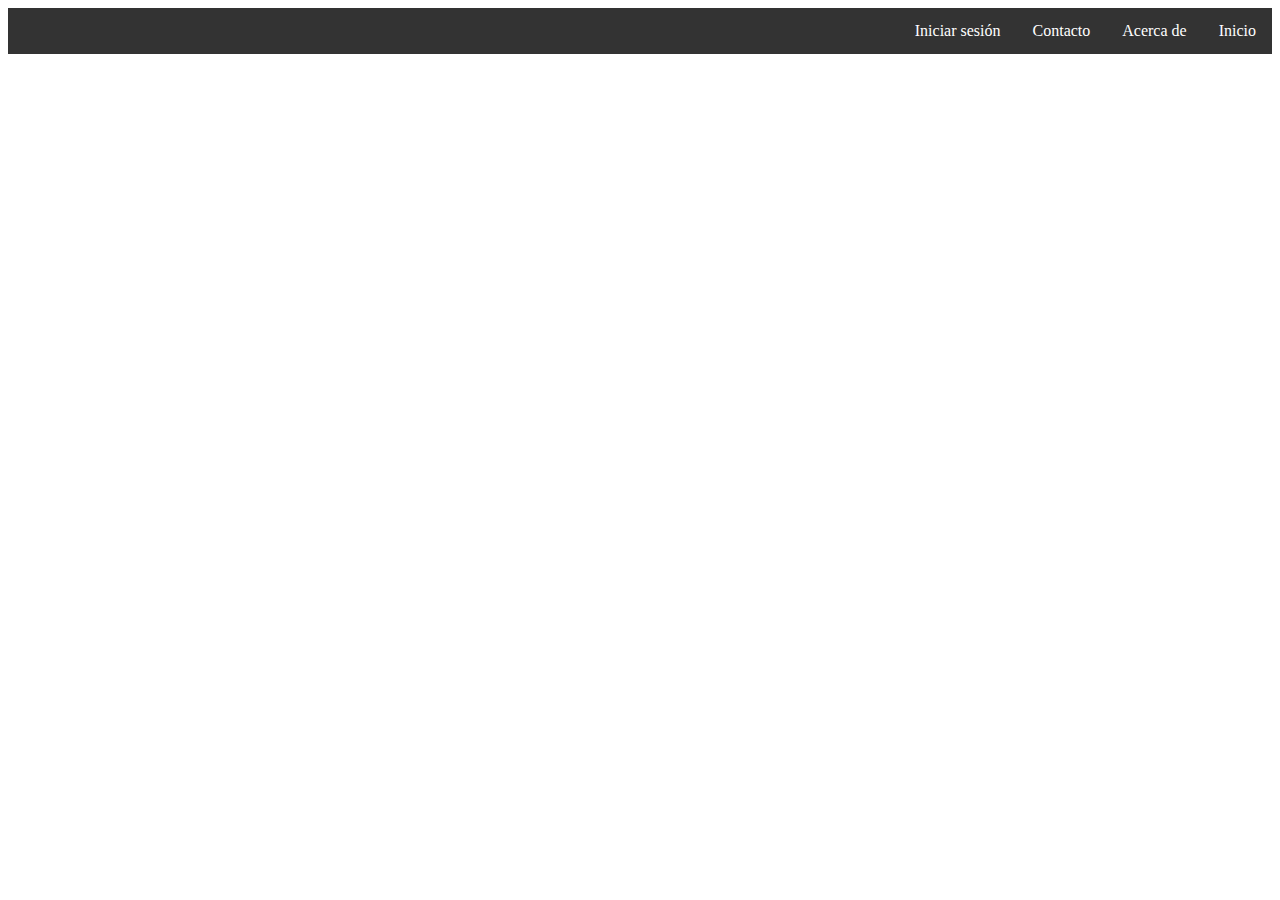
<file: index.html>
<!DOCTYPE html>
<html lang="en">

<head>
    <meta charset="UTF-8">
    <link rel="stylesheet" href="CSS/styles.css">
    <title>Página de Inicio</title>
    <style>
        /* Estilos de la barra de menú */
        ul {
            list-style-type: none;
            margin: 0;
            padding: 0;
            overflow: hidden;
            background-color: #333; /* Puedes cambiar el color de fondo según tus preferencias */
        }

        li {
            float: right;
        }

        li a {
            display: block;
            color: white;
            text-align: center;
            padding: 14px 16px;
            text-decoration: none;
        }

        li a:hover {
            border-radius: 10px;
            background-color: #111; /* Puedes cambiar el color de fondo al pasar el mouse */
        }

        /* Estilos para el formulario de inicio de sesión */
        #login-form {
            max-width: 300px;
            margin: 50px auto;
            padding: 20px;
            border: 1px solid #ccc;
            border-radius: 5px;
        }

        #login-form label {
            display: block;
            margin-bottom: 10px;
        }

        #login-form input {
            width: 100%;
            padding: 8px;
            margin-bottom: 10px;
        }

        #login-form input[type="submit"] {
            background-color: #333;
            color: white;
            cursor: pointer;
        }
    </style>
</head>

<body>

<!-- Barra de menú -->
<ul>
    <li><a href="#home">Inicio</a></li>
    <li><a href="#about">Acerca de</a></li>
    <li><a href="#contact">Contacto</a></li>
    <li><a href="login.html">Iniciar sesión</a></li>
</ul>

<!-- Formulario de inicio de sesión -->

</body>

</html>
</file>
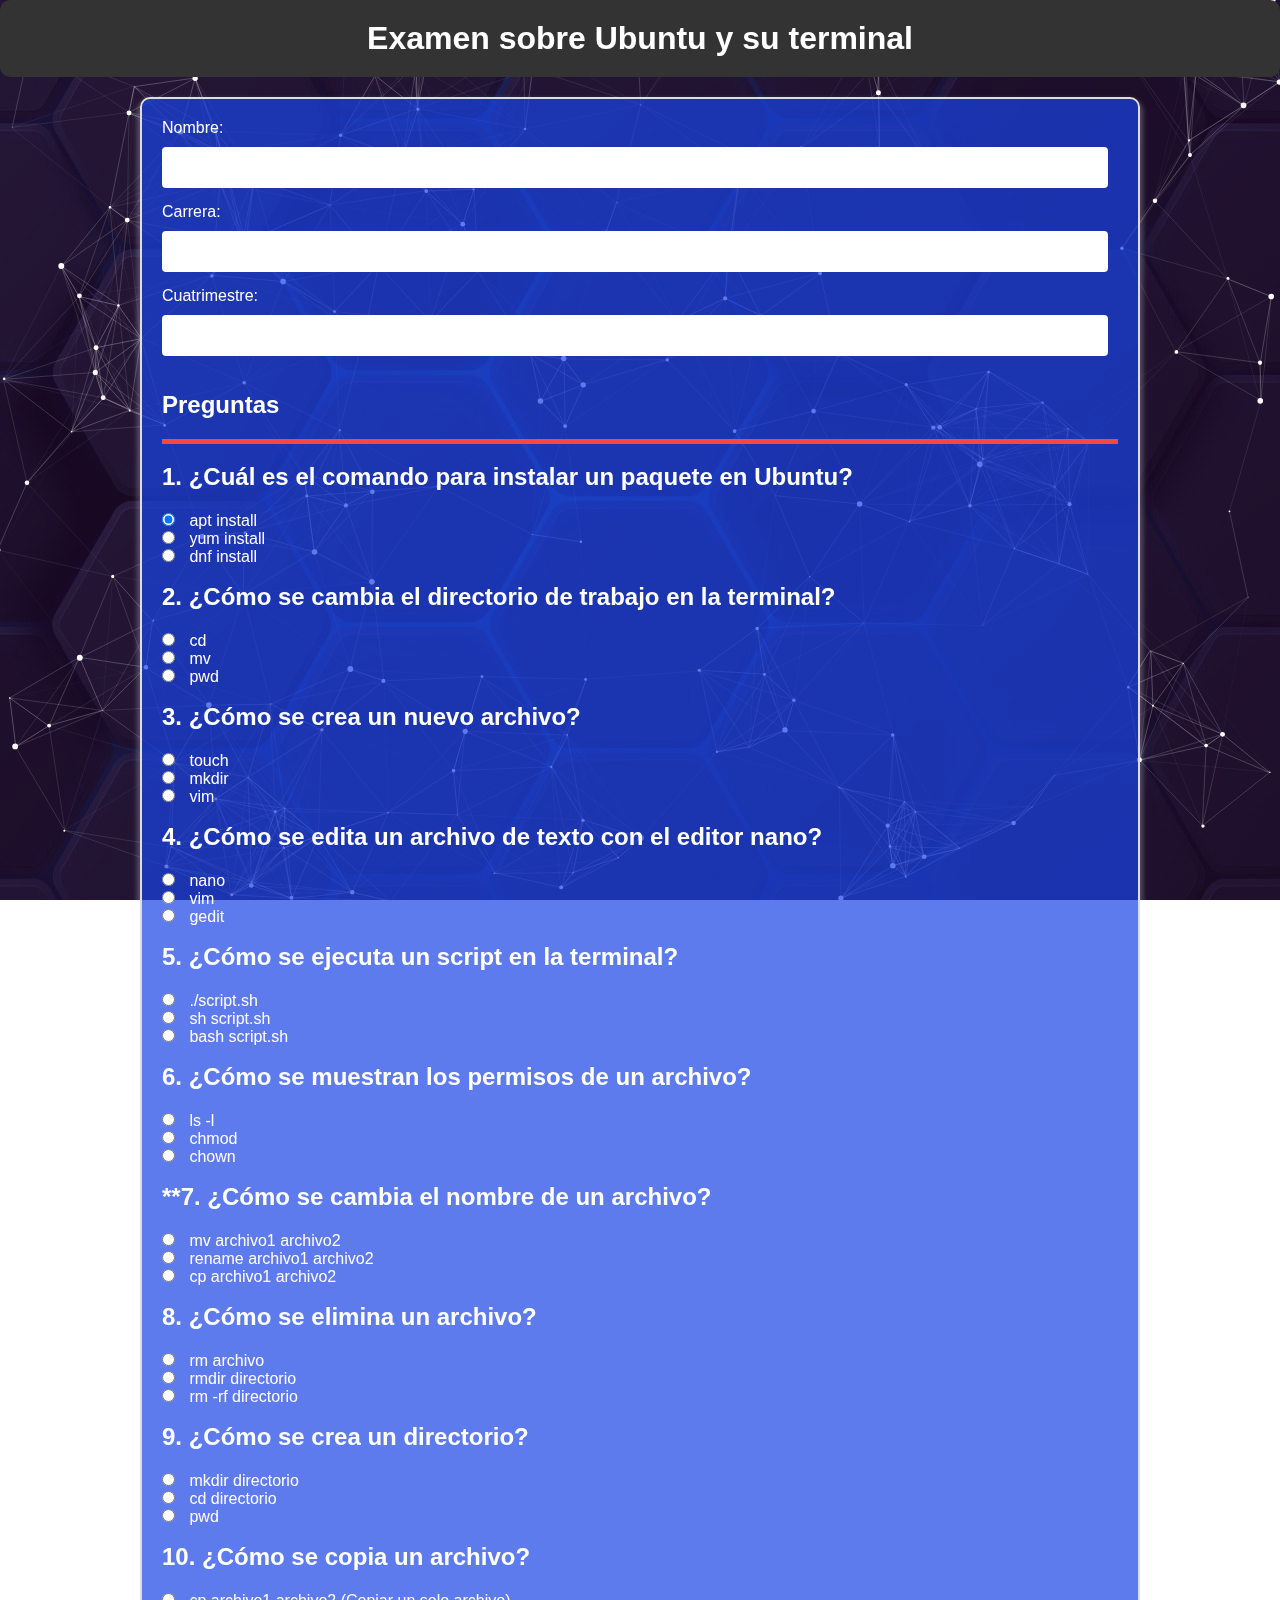
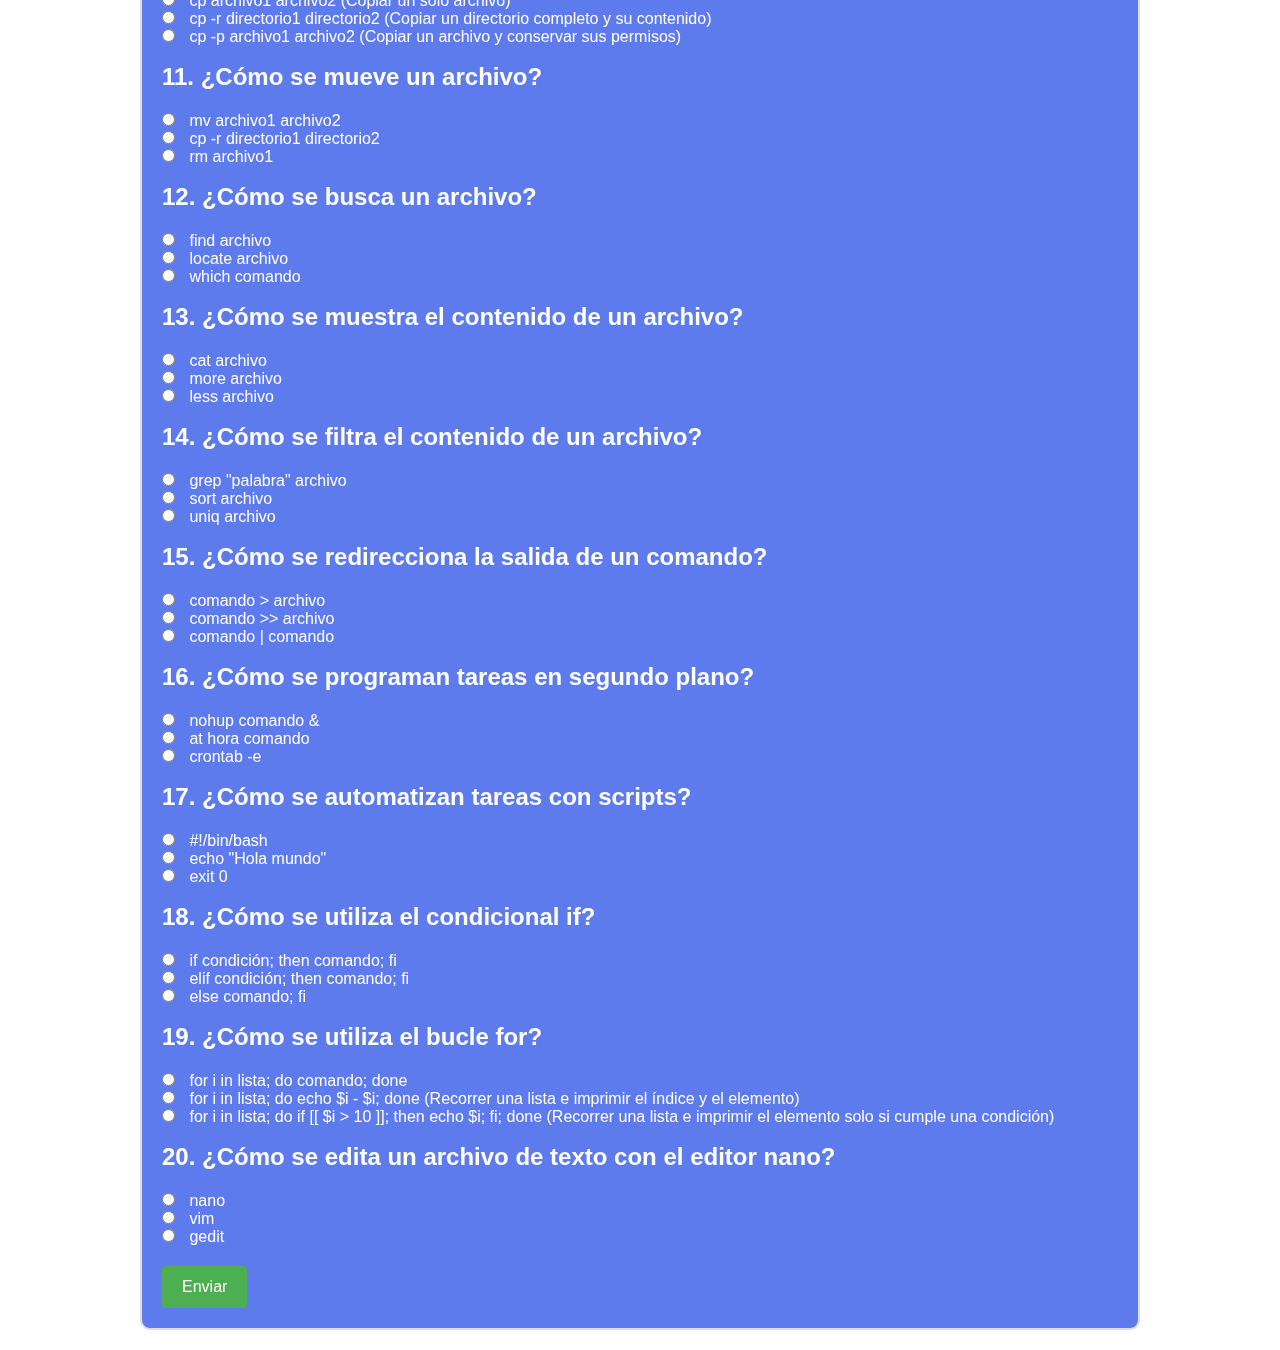
<file: exam.html>
<!DOCTYPE html>
<html lang="es">
<head>
    <meta charset="UTF-8">
    <title>Examen sobre Ubuntu y su terminal</title>
    <style>
        *{
            margin: 0;

        }
        #particles-js{
            position: fixed;
            width: 100%;
            height: 100%;
            top: 0;
            z-index: -1;
            background: rgba(34, 11, 47, 0.7);
        }
    </style>
    <link rel="stylesheet" href="styles.css">
    
</head>
<body>
<main id="principal">
<div id="particles-js"></div>
<h1>Examen sobre Ubuntu y su terminal</h1>
<form action="php/procesar.php" method="post">
    <div class="contenedor">

        <article>
    <label for="nombre">Nombre:</label>
    <input type="text" id="nombre" name="nombre" required>
    <br>
    <label for="carrera">Carrera:</label>
    <input type="text" id="carrera" name="carrera" required>
    <br>
    <label for="cuatrimestre">Cuatrimestre:</label>
    <input type="number" id="cuatrimestre" name="cuatrimestre" required>
    <br>

    <h2>Preguntas</h2>
            <hr>
            <p><b><font size="5">1. ¿Cuál es el comando para instalar un paquete en Ubuntu?</font></b></p>
    <input type="radio" name="pregunta1" value="apt install" checked> apt install
    <br>
    <input type="radio" name="pregunta1" value="yum install"> yum install
    <br>
    <input type="radio" name="pregunta1" value="dnf install"> dnf install
    <br>
    <br>
            <p><b><font size="5">2. ¿Cómo se cambia el directorio de trabajo en la terminal?</font></b></p>
    <input type="radio" name="pregunta2" value="cd"> cd
    <br>
    <input type="radio" name="pregunta2" value="mv"> mv
    <br>
    <input type="radio" name="pregunta2" value="pwd"> pwd
            <br>
            <br>
            <p><b><font size="5">3. ¿Cómo se crea un nuevo archivo?</font></b></p>
    <input type="radio" name="pregunta3" value="touch"> touch
    <br>
    <input type="radio" name="pregunta3" value="mkdir"> mkdir
    <br>
    <input type="radio" name="pregunta3" value="vim"> vim
            <br>
            <br>
            <p><b><font size="5">4. ¿Cómo se edita un archivo de texto con el editor nano?</font></b></p>
    <input type="radio" name="pregunta4" value="nano"> nano
    <br>
    <input type="radio" name="pregunta4" value="vim"> vim
    <br>
    <input type="radio" name="pregunta4" value="gedit"> gedit
            <br>
            <br>
            <p><b><font size="5">5. ¿Cómo se ejecuta un script en la terminal?</font></b></p>
    <input type="radio" name="pregunta5" value="./script.sh"> ./script.sh
    <br>
    <input type="radio" name="pregunta5" value="sh script.sh"> sh script.sh
    <br>
    <input type="radio" name="pregunta5" value="bash script.sh"> bash script.sh
            <br>
            <br>
            <p><b><font size="5">6. ¿Cómo se muestran los permisos de un archivo?</font></b></p>
    <input type="radio" name="pregunta6" value="ls -l"> ls -l
    <br>
    <input type="radio" name="pregunta6" value="chmod"> chmod
    <br>
    <input type="radio" name="pregunta6" value="chown"> chown
            <br>
            <br>
            <p><b><font size="5">**7. ¿Cómo se cambia el nombre de un archivo?</font></b></p>
    <input type="radio" name="pregunta7" value="mv archivo1 archivo2"> mv archivo1 archivo2
    <br>
    <input type="radio" name="pregunta7" value="rename archivo1 archivo2"> rename archivo1 archivo2
    <br>
    <input type="radio" name="pregunta7" value="cp archivo1 archivo2"> cp archivo1 archivo2
            <br>
            <br>
            <p><b><font size="5">8. ¿Cómo se elimina un archivo?</font></b></p>
    <input type="radio" name="pregunta8" value="rm archivo"> rm archivo
    <br>
    <input type="radio" name="pregunta8" value="rmdir directorio"> rmdir directorio
    <br>
    <input type="radio" name="pregunta8" value="rm -rf directorio"> rm -rf directorio
            <br>
            <br>
            <p><b><font size="5">9. ¿Cómo se crea un directorio?</font></b></p>
    <input type="radio" name="pregunta9" value="mkdir directorio"> mkdir directorio
    <br>
    <input type="radio" name="pregunta9" value="cd directorio"> cd directorio
    <br>
    <input type="radio" name="pregunta9" value="pwd"> pwd
            <br>
            <br>
            <p><b><font size="5">10. ¿Cómo se copia un archivo?</font></b></p>
    <input type="radio" name="pregunta10" value="cp archivo1 archivo2"> cp archivo1 archivo2 (Copiar un solo archivo)
    <br>
    <input type="radio" name="pregunta10" value="cp -r directorio1 directorio2"> cp -r directorio1 directorio2 (Copiar un directorio completo y su contenido)
    <br>
    <input type="radio" name="pregunta10" value="cp -p archivo1 archivo2"> cp -p archivo1 archivo2 (Copiar un archivo y conservar sus permisos)
            <br>
            <br>
            <p><b><font size="5">11. ¿Cómo se mueve un archivo?</font></b></p>
    <input type="radio" name="pregunta11" value="mv archivo1 archivo2"> mv archivo1 archivo2
    <br>
    <input type="radio" name="pregunta11" value="cp -r directorio1 directorio2"> cp -r directorio1 directorio2
    <br>
    <input type="radio" name="pregunta11" value="rm archivo1"> rm archivo1
            <br>
            <br>
            <p><b><font size="5">12. ¿Cómo se busca un archivo?</font></b></p>
    <input type="radio" name="pregunta12" value="find archivo"> find archivo
    <br>
    <input type="radio" name="pregunta12" value="locate archivo"> locate archivo
    <br>
    <input type="radio" name="pregunta12" value="which comando"> which comando
            <br>
            <br>
            <p><b><font size="5">13. ¿Cómo se muestra el contenido de un archivo?</font></b></p>
    <input type="radio" name="pregunta13" value="cat archivo"> cat archivo
    <br>
    <input type="radio" name="pregunta13" value="more archivo"> more archivo
    <br>
    <input type="radio" name="pregunta13" value="less archivo"> less archivo
            <br>
            <br>
            <p><b><font size="5">14. ¿Cómo se filtra el contenido de un archivo?</font></b></p>
    <input type="radio" name="pregunta14" value="grep "palabra archivo> grep "palabra" archivo
    <br>
    <input type="radio" name="pregunta14" value="sort archivo"> sort archivo
    <br>
    <input type="radio" name="pregunta14" value="uniq archivo"> uniq archivo
            <br>
            <br>
            <p><b><font size="5">15. ¿Cómo se redirecciona la salida de un comando?</font></b></p>
    <input type="radio" name="pregunta15" value="comando > archivo"> comando > archivo
    <br>
    <input type="radio" name="pregunta15" value="comando >> archivo"> comando >> archivo
    <br>
    <input type="radio" name="pregunta15" value="comando | comando"> comando | comando
            <br>
            <br>
            <p><b><font size="5">16. ¿Cómo se programan tareas en segundo plano?</font></b></p>
    <input type="radio" name="pregunta16" value="nohup comando &"> nohup comando &
    <br>
    <input type="radio" name="pregunta16" value="at hora comando"> at hora comando
    <br>
    <input type="radio" name="pregunta16" value="crontab -e"> crontab -e
            <br>
            <br>
            <p><b><font size="5">17. ¿Cómo se automatizan tareas con scripts?</font></b></p>
    <input type="radio" name="pregunta17" value="#!/bin/bash"> #!/bin/bash
    <br>
    <input type="radio" name="pregunta17" value="echo "Hola mundo> echo "Hola mundo"
    <br>
    <input type="radio" name="pregunta17" value="exit 0"> exit 0
            <br>
            <br>
            <p><b><font size="5">18. ¿Cómo se utiliza el condicional if?</font></b></p>
    <input type="radio" name="pregunta18" value="if condición; then comando; fi"> if condición; then comando; fi
    <br>
    <input type="radio" name="pregunta18" value="elif condición; then comando; fi"> elif condición; then comando; fi
    <br>
    <input type="radio" name="pregunta18" value="else comando; fi"> else comando; fi
            <br>
            <br>
            <p><b><font size="5">19. ¿Cómo se utiliza el bucle for?</font></b></p>
    <input type="radio" name="pregunta19" value="for i in lista; do comando; done"> for i in lista; do comando; done
    <br>
    <input type="radio" name="pregunta19" value="for i in lista; do echo $i - $i; done"> for i in lista; do echo $i - $i; done (Recorrer una lista e imprimir el índice y el elemento)
    <br>
    <input type="radio" name="pregunta19" value="for i in lista; do if [[ $i > 10 ]]; then echo $i; fi; done"> for i in lista; do if [[ $i > 10 ]]; then echo $i; fi; done (Recorrer una lista e imprimir el elemento solo si cumple una condición)
            <br>
            <br>
            <p><b><font size="5"> 20. ¿Cómo se edita un archivo de texto con el editor nano?</font></b></p>
    <input type="radio" name="pregunta20" value="nano"> nano
    <br>
    <input type="radio" name="pregunta20" value="vim"> vim
    <br>
    <input type="radio" name="pregunta20" value="gedit"> gedit
    <br>
    <input type="submit" value="Enviar">
        </article>

    </div>
</form>
<script src="particles.min.js"></script>
<script>
    particlesJS(
        {
            "particles": {
                "number": {
                    "value": 100,
                    "density": {
                        "enable": true,
                        "value_area": 552.4033491425909
                    }
                },
                "color": {
                    "value": "#ffffff"
                },
                "shape": {
                    "type": "circle",
                    "stroke": {
                        "width": 0,
                        "color": "#000000"
                    },
                    "polygon": {
                        "nb_sides": 5
                    },
                    "image": {
                        "src": "img/github.svg",
                        "width": 100,
                        "height": 100
                    }
                },
                "opacity": {
                    "value": 1,
                    "random": false,
                    "anim": {
                        "enable": false,
                        "speed": 1,
                        "opacity_min": 0.1,
                        "sync": false
                    }
                },
                "size": {
                    "value": 3,
                    "random": true,
                    "anim": {
                        "enable": false,
                        "speed": 40,
                        "size_min": 0.1,
                        "sync": false
                    }
                },
                "line_linked": {
                    "enable": true,
                    "distance": 150,
                    "color": "#ffffff",
                    "opacity": 0.4,
                    "width": 1
                },
                "move": {
                    "enable": true,
                    "speed": 3.1565905665290903,
                    "direction": "none",
                    "random": false,
                    "straight": false,
                    "out_mode": "out",
                    "bounce": false,
                    "attract": {
                        "enable": false,
                        "rotateX": 600,
                        "rotateY": 1200
                    }
                }
            },
            "interactivity": {
                "detect_on": "canvas",
                "events": {
                    "onhover": {
                        "enable": false,
                        "mode": "repulse"
                    },
                    "onclick": {
                        "enable": true,
                        "mode": "push"
                    },
                    "resize": true
                },
                "modes": {
                    "grab": {
                        "distance": 400,
                        "line_linked": {
                            "opacity": 1
                        }
                    },
                    "bubble": {
                        "distance": 400,
                        "size": 40,
                        "duration": 2,
                        "opacity": 8,
                        "speed": 3
                    },
                    "repulse": {
                        "distance": 200,
                        "duration": 0.4
                    },
                    "push": {
                        "particles_nb": 4
                    },
                    "remove": {
                        "particles_nb": 2
                    }
                }
            },
            "retina_detect": true
        }
    )
</script>
</main>
</body>
</html>
</file>
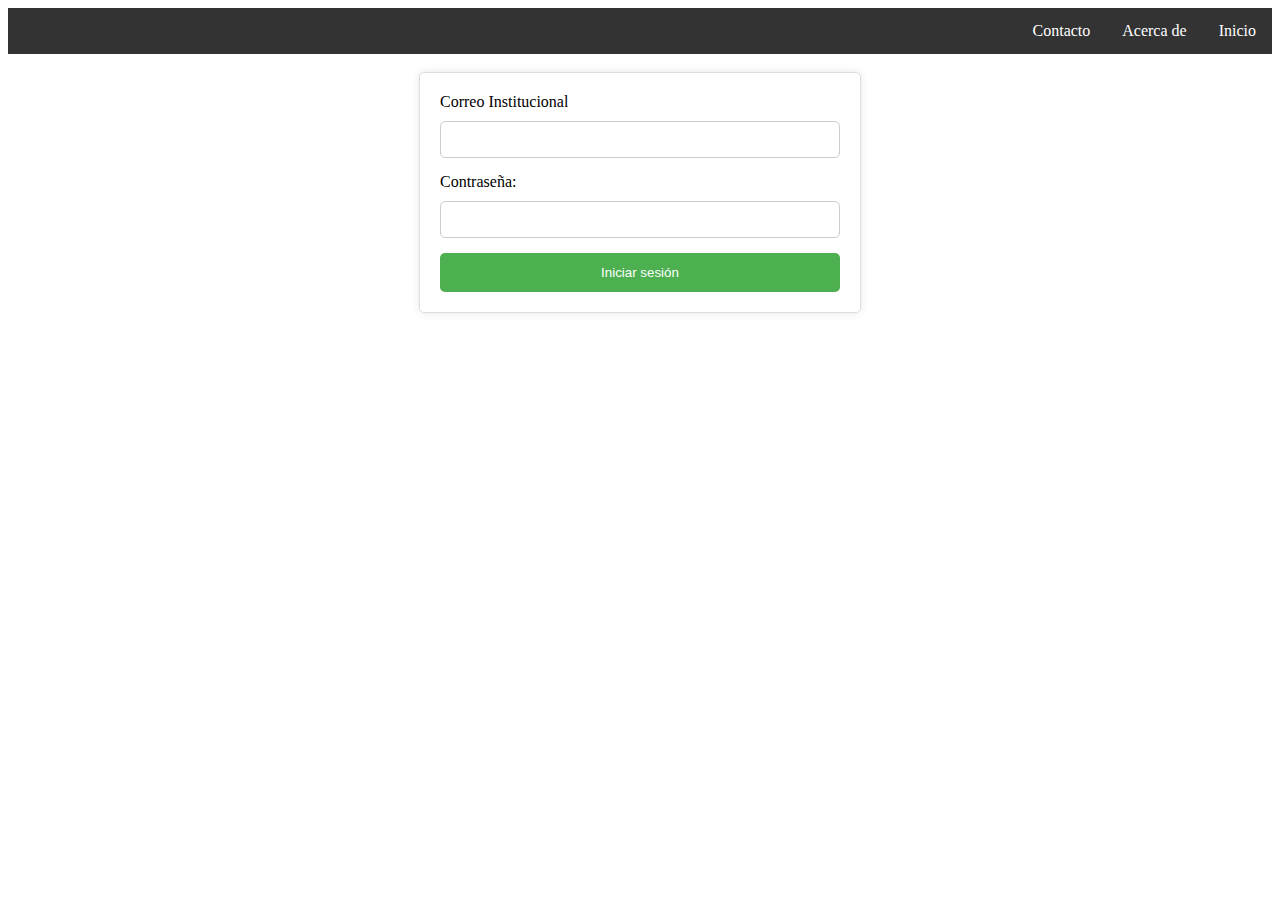
<file: login.html>
<!DOCTYPE html>
<html lang="en">

<head>
    <meta charset="UTF-8">
    <link rel="stylesheet" href="CSS/styles.css">
    <title>Inicio de Secion</title>
    <style>
        /* Estilos de la barra de menú */
        ul {
            list-style-type: none;
            margin: 0;
            padding: 0;
            overflow: hidden;
            background-color: #333; /* Puedes cambiar el color de fondo según tus preferencias */
        }

        li {
            float: right;
        }

        li a {
            display: block;
            color: white;
            text-align: center;
            padding: 14px 16px;
            text-decoration: none;
        }

        li a:hover {
            border-radius: 10px;
            background-color: #111; /* Puedes cambiar el color de fondo al pasar el mouse */
        }
    </style>
</head>

<body>

<!-- Barra de menú -->
<ul>
    <li><a href="#home">Inicio</a></li>
    <li><a href="#about">Acerca de</a></li>
    <li><a href="#contact">Contacto</a></li>
</ul>

<!-- Formulario de inicio de sesión -->
<br>
<form action="php/login.php" method="post">

    <label for="correo">Correo Institucional</label>
    <input type="text" id="correo" name="correo"><br>

    <label for="password">Contraseña:</label>
    <input type="password" id="password" name="password"><br>

    <input type="submit" value="Iniciar sesión">

</form>

</body>

</html>
</file>
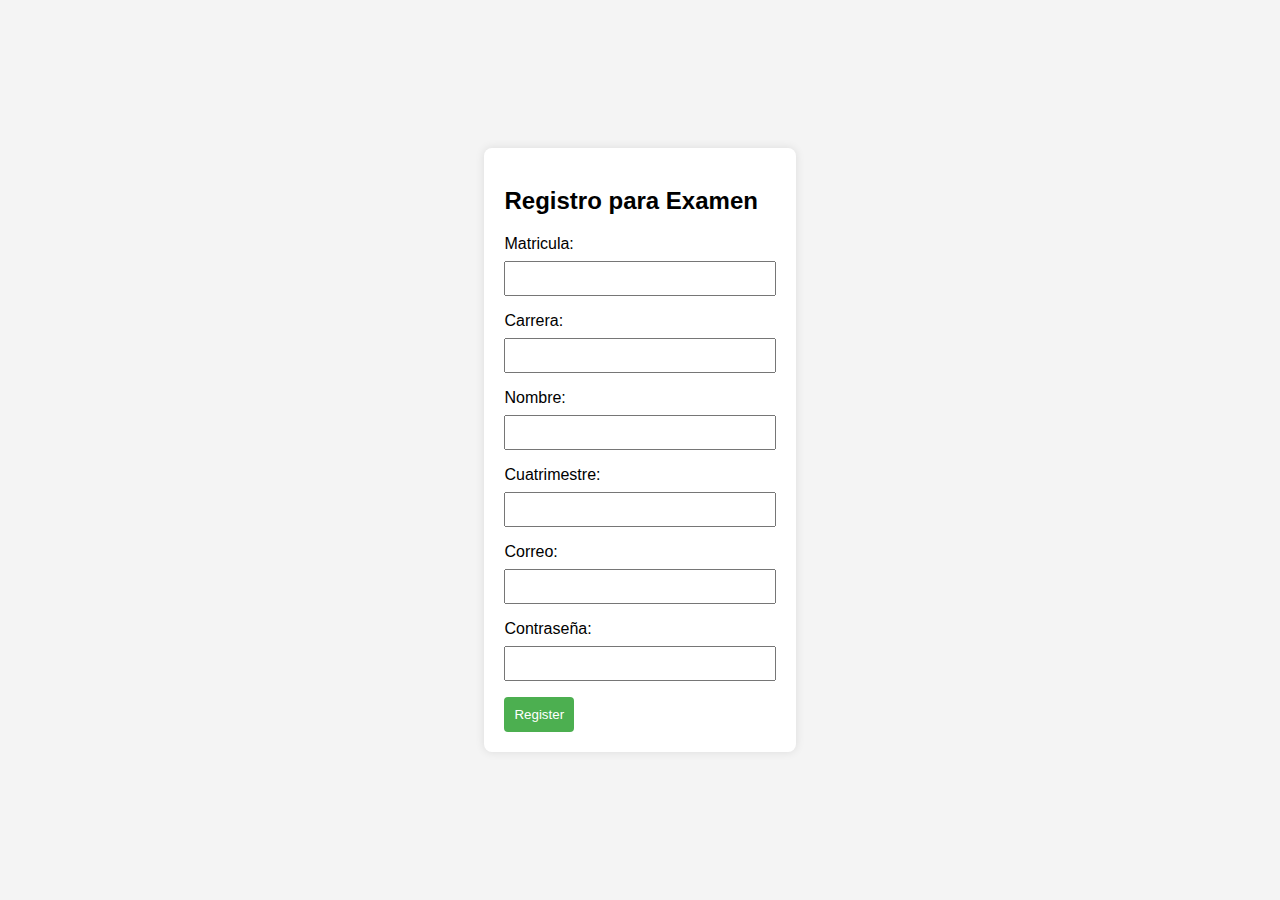
<file: registro.html>
<!DOCTYPE html>
<html lang="en">
<head>
    <meta charset="UTF-8">
    <meta name="viewport" content="width=device-width, initial-scale=1.0">
    <link rel="stylesheet" href="CSS/style.css">
    <title>Registro</title>
</head>
<body>
<div class="container">
    <form class="form" id="examRegistrationForm" action="php/formulario.php" method="post">

    <h2>Registro para Examen</h2>

        <label for="matricula">Matricula:</label>
        <input type="text" id="matricula" name="matricula" required>

        <label for="carrera">Carrera:</label>
        <input type="text" id="carrera" name="carrera" required>

        <label for="nombre">Nombre:</label>
        <input type="text" id="nombre" name="nombre" required>

        <label for="cuatrimestre">Cuatrimestre:</label>
        <input type="text" id="cuatrimestre" name="cuatrimestre" required>

        <label for="correo">Correo:</label>
        <input type="email" id="correo" name="correo" required>

        <label for="contrasena">Contraseña:</label>
        <input type="password" id="contrasena" name="contrasena" required>

        <button type="submit">Register</button>
    </form>
</div>
</body>
</html>
</file>
<file: CSS/styles.css>
form {
    max-width: 400px;
    margin: 0 auto;
    padding: 20px;
    border: 1px solid #ddd;
    border-radius: 5px;
    box-shadow: 0 0 10px rgba(0, 0, 0, 0.1);
}

label {
    display: block;
    margin-bottom: 10px;
}

input[type="text"],
input[type="password"] {
    width: 100%;
    padding: 10px;
    margin-bottom: 15px;
    border: 1px solid #ccc;
    border-radius: 5px;
    box-sizing: border-box;
}

input[type="submit"] {
    width: 100%;
    padding: 12px;
    background-color: #4CAF50;
    color: white;
    border: none;
    border-radius: 5px;
    cursor: pointer;
    transition: background-color 0.3s;
}

input[type="submit"]:hover {
    background-color: #45a049;
}

input[type="submit"]:focus {
    outline: none;
    box-shadow: 0 0 5px #4CAF50;
}
</file>
<file: styles.css>
/* Estilos generales */


body {
    font-family: 'Arial', sans-serif;
    margin: 0px;
    color: #333333;
    background: url("img.jpg");
    background-repeat: repeat;
    background-attachment: fixed;


}

h1 {
    text-align: center;
    background-color: #333;
    color: #fff;
    padding: 20px;
    border-radius: 10px;
}

h2 {
    font-size: 1.5em;
    margin-top: 20px;
    margin-bottom: 10px;
    color: #ffffff;
}

p {
    margin-bottom: 10px;
    color: #ffffff;
}

/* Estilos para las preguntas */

.pregunta {
    margin-bottom: 20px;
}

.pregunta p {
    font-weight: bold;
    color: #ffffff;
}

.pregunta input {
    margin-right: 10px;
}
label {
    display: block;
    margin-bottom: 10px;
    color: #ffffff;
}

input[type="text"],
input[type="number"] {
    width: 99%;
    padding: 10px;
    margin-bottom: 15px;
    border: 3px solid #ffffff;
    border-radius: 4px;
    box-sizing: border-box;
}

input[type="radio"] {
    margin-right: 10px;
}

input[type="submit"] {
    margin-top: 20px;
    padding: 12px 20px;
    font-size: 1em;
    cursor: pointer;
    background-color: #4caf50;
    color: #fff;
    border: none;
    border-radius: 4px;
    transition: background-color 0.3s;
}

input[type="submit"]:hover {
    background-color: #45a049;
}

/* Estilos adicionales */

.código {
    background-color: #f6f6f6;
    padding: 10px;
    border: 1px solid #ddd;
    border-radius: 4px;
    margin-top: 15px;
    color: #333;
}
.contenedor {
    width: 80vw;
    max-width:600px;
    margin:auto;
}

article {
    border: 2px solid #ddd;
    background: rgba(26, 67, 229, 0.7);
    padding:20px;
    margin:20px -200px;
    color:#fff;
    box-shadow:0 5px 5px 3px rgba(0, 0, 0, 0.25);
    border-radius: 10px;
    box-shadow: 0 5px 5px 3px rgba(255, 255, 255, 0.25);
}

article h2 {
    color:#fff;
}

article hr {
    background:#F64740;
    height:5px;
    border:none;
}

article p {
    line-height: 25px;
}

article h2, article p, article hr {
    margin-bottom: 20px;
}
</file>
<file: CSS/style.css>
body {
    font-family: Arial, sans-serif;
    margin: 0;
    padding: 0;
    display: flex;
    align-items: center;
    justify-content: center;
    height: 100vh;
    background-color: #f4f4f4;
}

.container {
    display: flex;
}

.form {
    background-color: #fff;
    padding: 20px;
    border-radius: 8px;
    box-shadow: 0 0 10px rgba(0, 0, 0, 0.1);
    margin: 10px;
    max-width: 400px;
    width: 100%;
}

h2 {
    margin-bottom: 20px;
}

label {
    display: block;
    margin-bottom: 8px;
}

input {
    width: 100%;
    padding: 8px;
    margin-bottom: 16px;
    box-sizing: border-box;
}

button {
    background-color: #4caf50;
    color: #fff;
    padding: 10px;
    border: none;
    border-radius: 4px;
    cursor: pointer;
}

button:hover {
    background-color: #45a049;
}
</file>
